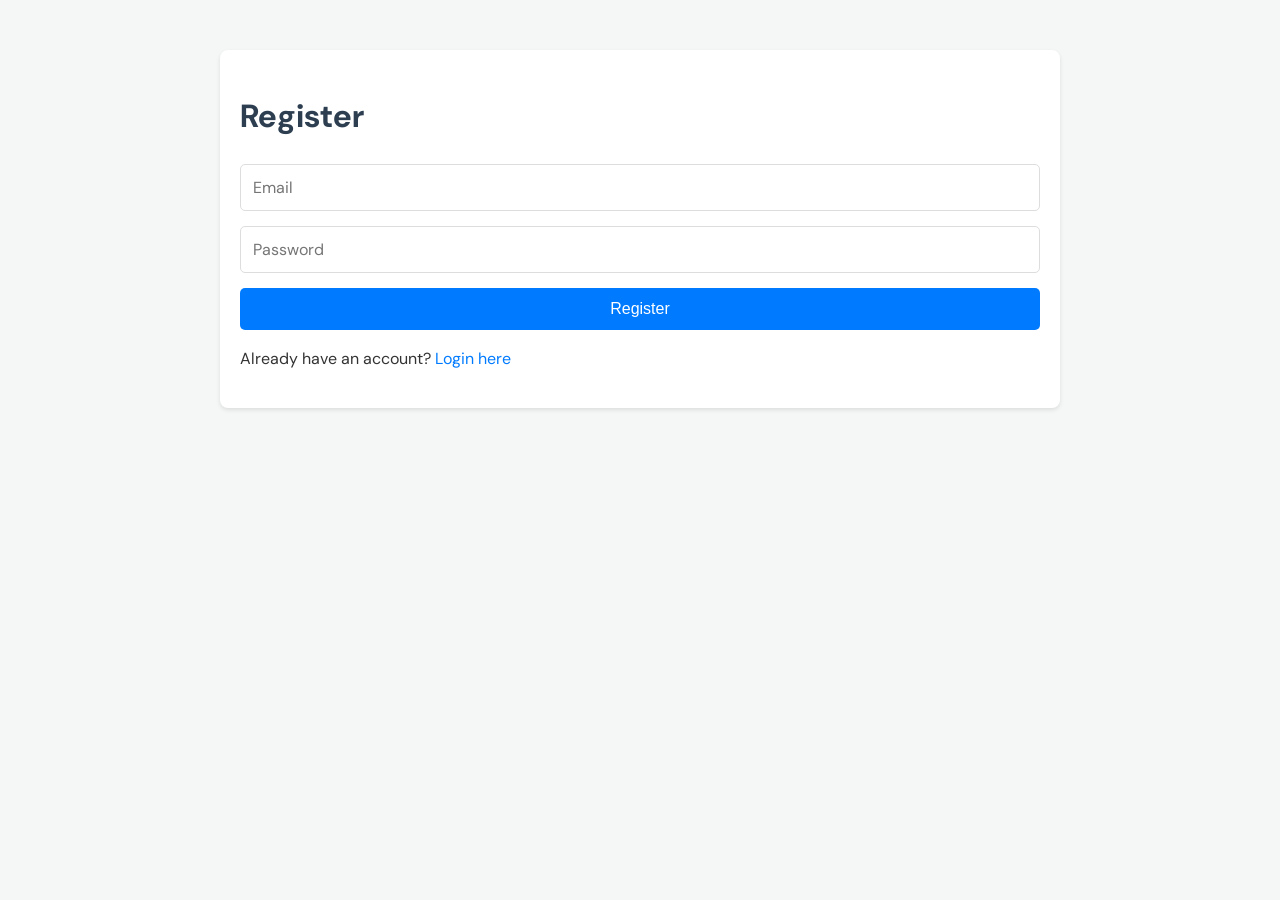
<file: frontend/register.html>
<!DOCTYPE html>
<html lang="en">
<head>
    <meta charset="UTF-8">
    <meta name="viewport" content="width=device-width, initial-scale=1.0">
    <title>Budget App - Register</title>
    <link rel="stylesheet" href="./css/styles.css">
    <link href="https://fonts.googleapis.com/css2?family=DM+Sans:wght@400;700&family=DM+Mono&display=swap" rel="stylesheet">
</head>
<body>
    <div class="container">
        <h1>Register</h1>
        <form id="register-form">
            <input type="email" id="email" placeholder="Email" required>
            <input type="password" id="password" placeholder="Password" required>
            <button type="submit">Register</button>
        </form>
        <p>Already have an account? <a href="/">Login here</a></p>
    </div>
    <script src="./js/auth.js"></script>
</body>
</html>
</file>
<file: frontend/css/styles.css>
/* Universal Styles */
body {
    font-family: "DM Sans", sans-serif;
    margin: 0;
    padding: 0;
    background-color: #f4f7f6;
    color: #333;
    line-height: 1.6;
}

h1, h2, h3, h4, h5, h6 {
    font-family: "DM Sans", sans-serif;
    color: #2c3e50;
}

/* For numerical/data displays */
.data-display {
    font-family: "DM Mono", monospace;
}

.container {
    max-width: 800px;
    margin: 50px auto;
    padding: 20px;
    background-color: #fff;
    border-radius: 8px;
    box-shadow: 0 2px 4px rgba(0, 0, 0, 0.1);
}

.category-item {
    display: flex;
    justify-content: space-between;
    align-items: center;
    padding: 10px;
    border-bottom: 1px solid #eee;
}

.category-item:last-child {
    border-bottom: none;
}

.folder-group {
    margin-top: 20px;
    border: 1px solid #eee;
    border-radius: 5px;
    padding: 10px;
}

.folder-group h3 {
    margin-top: 0;
    color: #333;
}

/* Form Styles */
form {
    display: flex;
    flex-direction: column;
    gap: 15px;
    margin-top: 20px;
}

input[type="email"],
input[type="password"],
input[type="text"],
input[type="number"],
input[type="date"],
textarea,
select {
    padding: 12px;
    border: 1px solid #ddd;
    border-radius: 5px;
    font-family: "DM Sans", sans-serif;
    font-size: 16px;
}

button {
    padding: 12px 20px;
    background-color: #007bff;
    color: white;
    border: none;
    border-radius: 5px;
    font-size: 16px;
    cursor: pointer;
    transition: background-color 0.3s ease;
}

button:hover {
    background-color: #0056b3;
}

a {
    color: #007bff;
    text-decoration: none;
}

a:hover {
    text-decoration: underline;
}

/* Utility Classes */
.text-center {
    text-align: center;
}

.hidden {
    display: none;
}

.income-amount {
    color: green;
}

.expense-amount {
    color: red;
}
</file>
